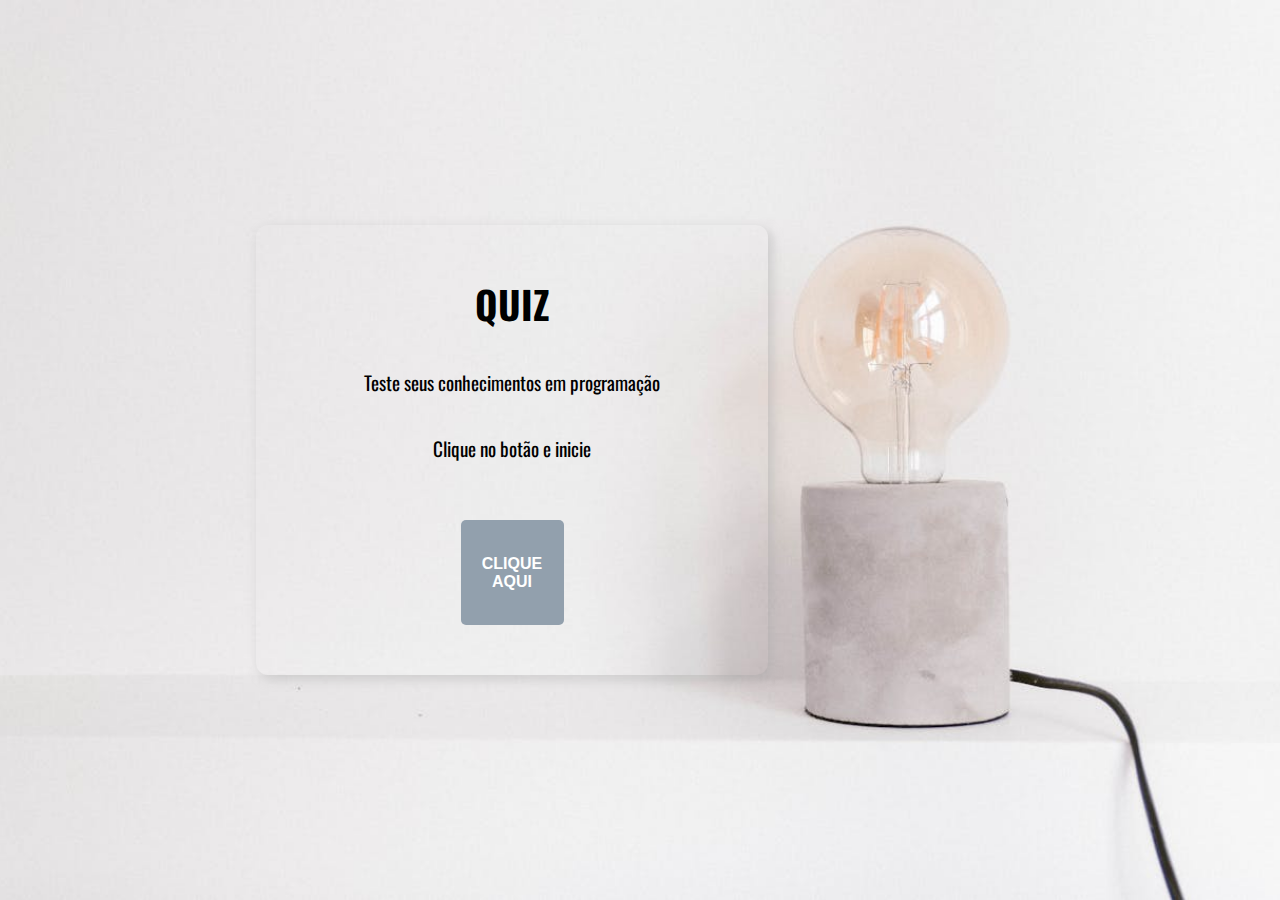
<file: index.html>
<!DOCTYPE html>
<html lang="en">
<head>
    <meta charset="UTF-8">
    <meta name="viewport" content="width=device-width, initial-scale=1.0">
    <link rel="stylesheet" href="principal.css">
    <title>Quiz</title>
</head>

    <body>

   <div class="container">
    <div class="card">
    <h1>QUIZ</h1>
    <p>Teste seus conhecimentos em programação</p>
    <p>Clique no botão e inicie</p>
    <button class="btn" onclick="startQuiz()">CLIQUE AQUI</button>
    </div>
   </div>

  



    <script src="start.js"></script>
    
</body>
</html>
</file>
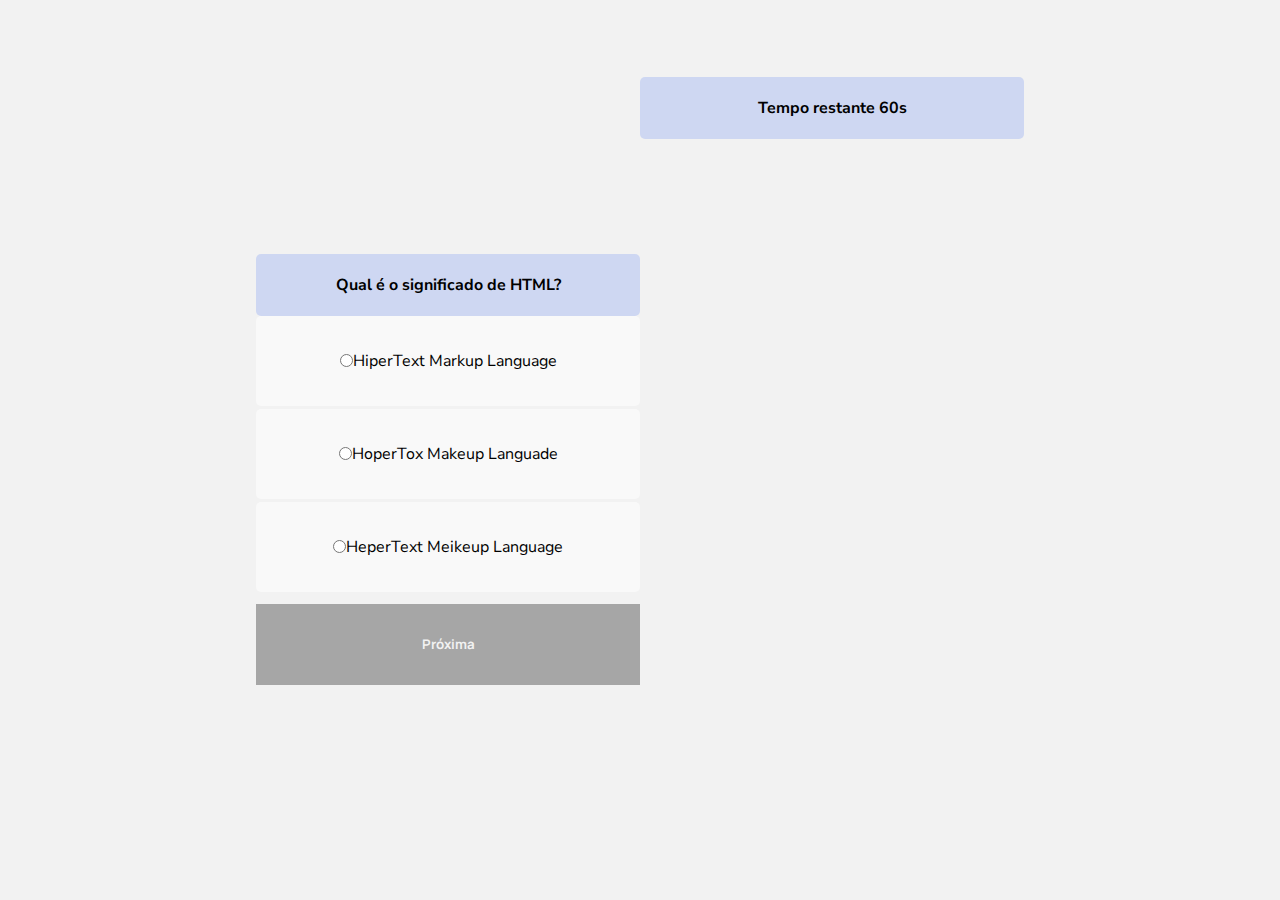
<file: principal.html>
<!DOCTYPE html>
<html lang="en">
<head>
    <meta charset="UTF-8">
    <meta name="viewport" content="width=device-width, initial-scale=1.0">
    <link rel="stylesheet" href="style.css">
    <title>QUIZ</title>
</head>
<body>
    
    <div id="quiz">
      <div class="question active" data-correct="true">
    <p>Qual é o significado de HTML?</p>
    <label>
      <input type="radio" name="question1" value="true"> HiperText Markup Language
    </label>
    <label>
      <input type="radio" name="question1" value="false"> HoperTox Makeup Languade
    </label>
    <label>
      <input type="radio" name="question1" value="false"> HeperText Meikeup Language
    </label>
  </div>

  <div class="question" data-correct ="true">
    <p>Qual é o significado de CSS</p>
    <label>
      <input type="radio" name="question2" value="true">Cascading Style Sheets
    </label>
    <label>
      <input type="radio" name="question2" value="false">Cascading Sheets Style
    </label>
    <label>
      <input type="radio" name="question2" value="false"> Castrading Style Sheets
    </label>
  </div>

  <div class="question" data-correct ="true">
    <p>Qual propriedade CSS define o estilo da fonte?</p>
    <label>
      <input type="radio" name="question2" value="false"> font-size
    </label>
    <label>
      <input type="radio" name="question2" value="true"> font-style
    </label>
    <label>
      <input type="radio" name="question2" value="false"> font-weight
    </label>
  </div>
 
  <button id="nextButton">Próxima</button>
</div>

<p id="timer"><span id="time">Tempo restante:</span></p>

<p id="result" style="display: none;"></p>



  
    



  <script src="script.js"></script>  
</body>
</html>
</file>
<file: principal.css>
@import url('https://fonts.googleapis.com/css2?family=Manrope:wght@200..800&family=Nunito+Sans:ital,opsz,wght@0,6..12,200..1000;1,6..12,200..1000&family=Oswald:wght@200..700&display=swap');


*{
    margin: 0;
    padding: 0;
   
    background-position: center;
    box-sizing: border-box;
}

body{
    display: flex;
    align-items: center;
    justify-content: flex-start;
    background-image: url(./images/imagem2.jpg);
    height: 100vh;
    /*background-color: #CED7F2;*/
    background-size: cover;
    cursor: default;
    padding-left: 20%;;
}

.container{
position: relative;
display: flex;
justify-content:center;
align-items:center;
width: 40vw;
height: 40vh;
color: rgb(255, 255, 255);
cursor: default;
;

}



.card{
    position: relative;
    display: flex;
    flex-direction: column;
    justify-content:space-between;
    align-items: center;
    font-family: oswald;
    font-size: larger;
    color:rgb(0,0,0);
    height: 50vh;
    width: 50vw;
    border-radius: 12px;
    box-shadow: 4px 4px 12px #aaaaaa7b;
    padding: 50px;
    text-align: center;
    z-index: 1;
    cursor: default;
}

.card h1, .card p{
    margin-bottom:10px;
    cursor: default;
}



.card button{
    background-color: #92a0ad;
    height: 30%;
    border: none;
    margin-top: 5%;
    padding: 05px;
    width: 25%;
    color:white;
    cursor: pointer;
    font-size: 1rem;
    font-weight: bold;
    border-radius: 5px;
}


@media (max-width:770px){
    body{
        background-image: none;
        background-color: #CED7F2;
        height: 100vh;
    }

    .container{
       display: flex;
       align-items: center;
       justify-content: center;
       width: 60vw;
}

    .card{
        padding: 5%;
        
    }

    .card button{
        width: 100%;
        text-align: center;
      

    }
}

@media (max-width:1024px){

    .card{
     padding: 5%; 
    }

  

    .card button{
       width: 50%;
       height: 18%;
    }
}
</file>
<file: style.css>
@import url('https://fonts.googleapis.com/css2?family=Manrope:wght@200..800&family=Nunito+Sans:ital,opsz,wght@0,6..12,200..1000;1,6..12,200..1000&display=swap');





*{
    margin:0;
    padding:0;
    box-sizing: border-box;
    background: #F2F2F2;
}

body, html{
    height: 100%;
    display: flex;
    justify-content: center;
    align-items: center;
}



p{
    display: flex;
    align-items: center;
    justify-content: center;
    margin: auto;
    padding:20px;
    width: 30vw;
    margin-top: 10%;
    font-family: nunito sans;
    font-weight: bold;
    border-radius: 5px;
    background-color: #CED7F2;
}

label{
    display: flex;
    align-items: center;
    align-content: center;
    justify-content: center;
    padding: 1%;
    width: 30vw;
    height: 10vh;
    margin-bottom: 3px;
    background-color: rgb(249, 249, 249);
    border-radius: 5px;
    font-family: nunito sans;
}



.question {
   display: none;
 
}

#quiz{
    display: flex;
    flex-direction: column;
    align-items: center;
    justify-content: center;
    
}


.question.active {
    display: block;
    
   
}

#time{
  background-color:#CED7F2 ;  
}

#nextButton{
    display: flex;
    align-items: center;
    justify-content: center;
    background-color: #A6A6A6;
    margin-top: 9px;
    width: 30vw;
    height: 9vh;
    border-style: none;
    font-family: Manrope;
    font-weight: bolder;
    color: #F2F2F2;
    cursor: pointer;
}


#result{
    display: none;

}


@media(max-width:720){
p, label, #nextbutton{
    width:80vw
}

#quiz{
    width:90vw
}
    
}
</file>
